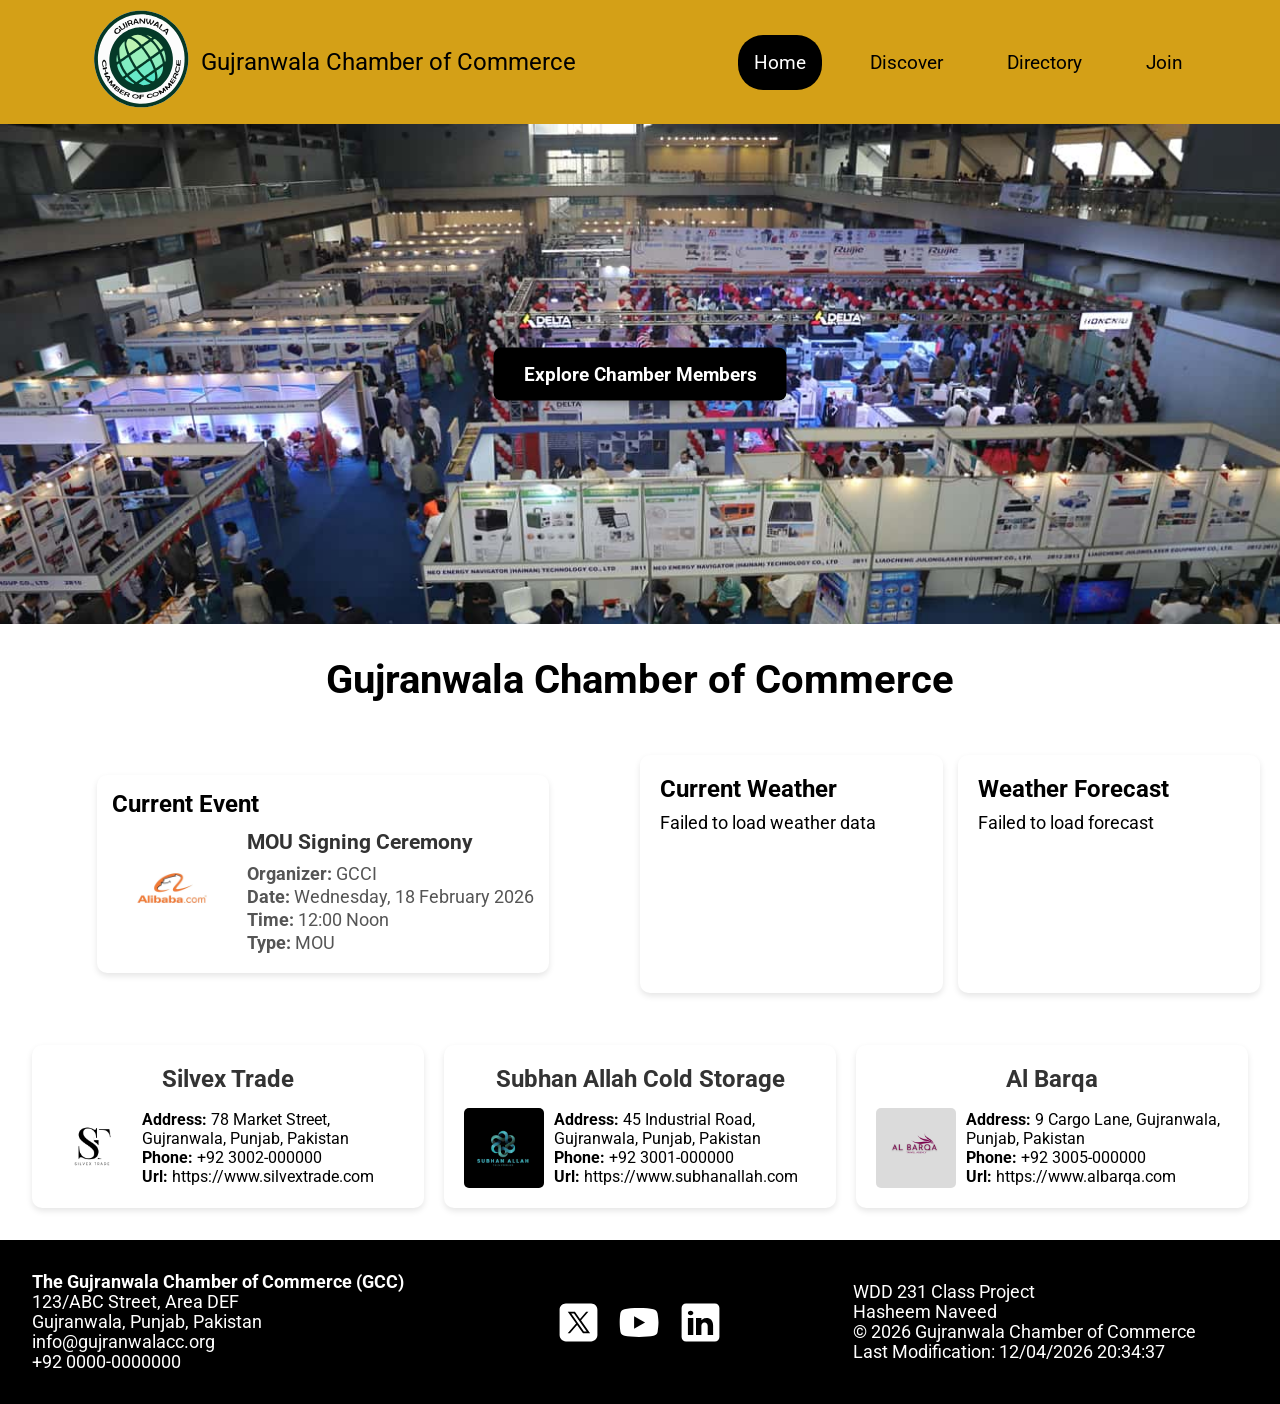
<file: chamber/index.html>
<!DOCTYPE html>
<html lang="en">
<head>
    <meta charset="UTF-8">
    <meta name="viewport" content="width=device-width, initial-scale=1.0">

    <meta name="author" content="Hasheem Naveed">
    <meta name="description" content="Home page for Gujranwala Chamber of Commerce website. Made for WDD231 project assignment">
    <link rel="icon" href="images/favico.ico">
    <title>Gujranwala Chamber of Commerce</title>

    <!--Facebook Metatags-->
    <meta property="og:title" content="Home Page for GCC">
    <meta property="og:description" content="This page is the home page for Gujranwala Chamber of Commerce website. Made fo WDD231 project assignment.">
    <meta property="og:image" content="https://hasheem-tech.github.io/wdd231/chamber/images/gcc_logo.jpg">
    <meta property="og:url" content="https://hasheem-tech.github.io/wdd231/chamber/index.html">
    <meta property="og:type" content="website">

    <!--Font-->
    <link rel="preconnect" href="https://fonts.googleapis.com">
    <link rel="preconnect" href="https://fonts.gstatic.com" crossorigin>
    <link href="https://fonts.googleapis.com/css2?family=Roboto:ital,wght@0,100..900;1,100..900&display=swap" rel="stylesheet">
    <!--Styling-->
    <link rel="stylesheet" href="styles/navigation-small.css">
    <link rel="stylesheet" href="styles/navigation-large.css">
    <link rel="stylesheet" href="styles/home-small.css">
    <link rel="stylesheet" href="styles/home-large.css">
    <!--Javscript-->
    <script src="scripts/navigation.js" defer></script>
    <script src="scripts/date.js" defer></script>
    <script src="scripts/weather.js" defer></script>
    <script src="scripts/company-cards.js" defer></script>

</head>
<body>
    <header>
         <div class="brand-header">
            <a href="index.html"><img fetchpriority="high" src="images/gcc_logo.svg" alt="GCC logo"></a>
            <a href="index.html"><p id="brand-name"><span>Gujranwala</span> 
                <span>Chamber of</span> 
                <span>Commerce</span></p></a>
        </div>
        <a id="menu"></a>
        <nav>
            <ul id="navigation">
                <li><a href="index.html">Home</a></li>
                <li><a href="discover.html">Discover</a></li>
                <li><a href="directory.html">Directory</a></li>
                <li><a href="join.html">Join</a></li>
            </ul>
        </nav>
    </header>
    <main>
        <section class="hero">
            <img src="images/hero.jpg" alt="hero image">
            <a href="directory.html" class="hero-btn">Explore Chamber Members</a>
        </section>
        <h1>Gujranwala Chamber of Commerce</h1>
        <section class="grid-section">
            <div class="card card-event">
                <h2>Current Event</h2>
                <div class="event-content">
                    <img src="images/alibaba.jpg" alt="Alibaba Logo">
                    <div class="event-text">
                    <h3>MOU Signing Ceremony</h3>
                    <p><strong>Organizer:</strong> GCCI</p>
                    <p><strong>Date:</strong> Wednesday, 18 February 2026</p>
                    <p><strong>Time:</strong> 12:00 Noon</p>
                    <p><strong>Type:</strong> MOU</p>
                </div>
            </div>
            </div>
            <div class="card card-weather">
                <h2>Current Weather</h2>
                <p id="currentWeather"></p>
            </div>
             <div class="card card-forecast">
                <h2>Weather Forecast</h2>
                <div id="forecastGrid"></div>
            </div>
        </section>
        <section class="company-grid" id="companyGrid">
        </section>
    </main>
    <footer>
        <div class="contact">
            <p id="foot-title">The Gujranwala Chamber of Commerce (GCC)</p>
            <p>123/ABC Street, Area DEF</p>
            <p>Gujranwala, Punjab, Pakistan</p>
            <p>info@gujranwalacc.org</p>
            <p>+92 0000-0000000</p>
        </div>

        <div class="socials">
            <img loading="lazy" width="45" height="45" src="images/twitter.svg" alt="x icon">
            <img loading="lazy" width="45" height="45" src="images/youtube.svg" alt="youtube icon">
            <img loading="lazy" width="45" height="45" src="images/linkedin.svg" alt="linkedIn icon">
        </div>
        <div class="website-info">
            <p>WDD 231 Class Project</p>
            <p>Hasheem Naveed</p>
            <p>&copy; <span id="current-year">2025</span> Gujranwala Chamber of Commerce</p>
            <p id="last-modif"></p>
        </div>
    </footer>
</body>
</html>
</file>
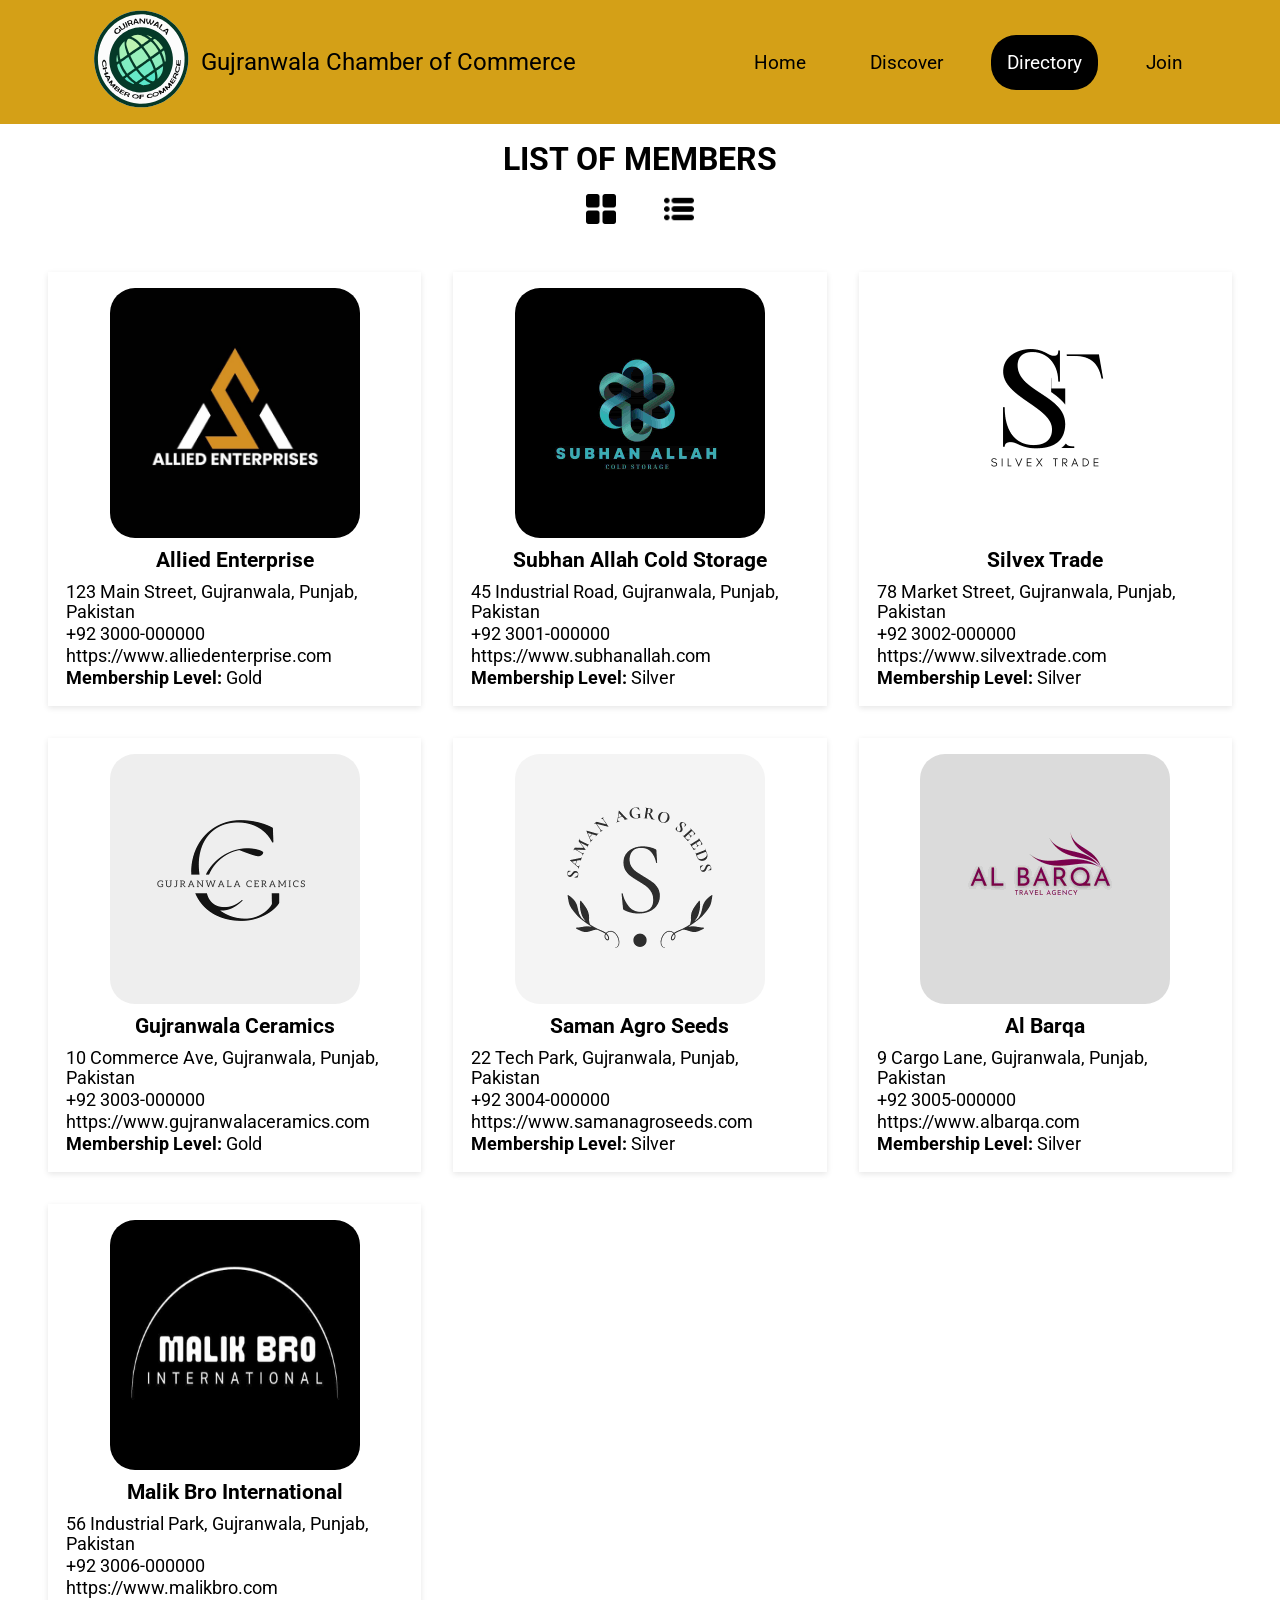
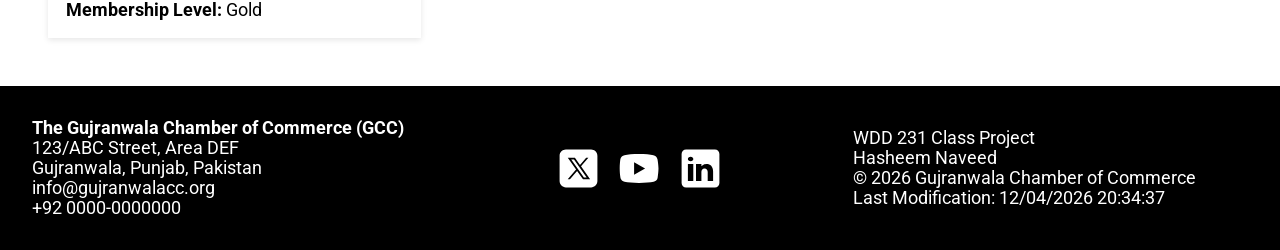
<file: chamber/directory.html>
<!DOCTYPE html>
<html lang="en">
<head>
    <meta charset="UTF-8">
    <meta name="viewport" content="width=device-width, initial-scale=1.0">

    <meta name="author" content="Hasheem Naveed">
    <meta name="description" content="Directory page for Gujranwala Chamber of Commerce website. Made for WDD231 project assignment">
    <link rel="icon" href="images/favico.ico">
    <title>Directory - GCC Members </title>

    <!--Facebook Metatags-->
    <meta property="og:title" content="Directory for GCC">
    <meta property="og:description" content="This page is the directory page for Gujranwala Chamber of Commerce website. Made fo WDD231 project assignment.">
    <meta property="og:image" content="https://hasheem-tech.github.io/wdd231/chamber/images/gcc_logo.jpg">
    <meta property="og:url" content="https://hasheem-tech.github.io/wdd231/chamber/directory.html">
    <meta property="og:type" content="website">

    <!--Font-->
    <link rel="preconnect" href="https://fonts.googleapis.com">
    <link rel="preconnect" href="https://fonts.gstatic.com" crossorigin>
    <link href="https://fonts.googleapis.com/css2?family=Roboto:ital,wght@0,100..900;1,100..900&display=swap" rel="stylesheet">
    <!--Styling-->
    <link rel="stylesheet" href="styles/navigation-small.css">
    <link rel="stylesheet" href="styles/navigation-large.css">
    <link rel="stylesheet" href="styles/directory-small.css">
    <link rel="stylesheet" href="styles/directory-large.css">
   
    <!--Javscript-->
    <script src="scripts/navigation.js" defer></script>
    <script src="scripts/date.js" defer></script>
    <script src="scripts/members.js" defer></script>

</head>
<body>
    <header>
         <div class="brand-header">
            <a href="index.html"><img fetchpriority="high" src="images/gcc_logo.svg" alt="GCC logo"></a>
            <a href="index.html"><p id="brand-name"><span>Gujranwala</span> 
                <span>Chamber of</span> 
                <span>Commerce</span></p></a>
        </div>
        <a id="menu"></a>
        <nav>
            <ul id="navigation">
                <li><a href="index.html">Home</a></li>
                <li><a href="discover.html">Discover</a></li>
                <li><a href="directory.html">Directory</a></li>
                <li><a href="join.html">Join</a></li>
            </ul>
        </nav>
    </header>
    <main>
        <h1>LIST OF MEMBERS</h1>
        <div class="view-options">
            <img width="30" height="30" fetchpriority="high" loading="lazy" id="grid" src="images/grid.png" alt="">
            <img width="30" height="30"  fetchpriority="high" loading="lazy" id="list" src="images/list.png" alt="">
        </div>
        <div id="cards">

        </div>
    </main>
    <footer>
        <div class="contact">
            <p id="foot-title">The Gujranwala Chamber of Commerce (GCC)</p>
            <p>123/ABC Street, Area DEF</p>
            <p>Gujranwala, Punjab, Pakistan</p>
            <p>info@gujranwalacc.org</p>
            <p>+92 0000-0000000</p>
        </div>

        <div class="socials">
            <img loading="lazy" width="45" height="45" src="images/twitter.svg" alt="x icon">
            <img loading="lazy" width="45" height="45" src="images/youtube.svg" alt="youtube icon">
            <img loading="lazy" width="45" height="45" src="images/linkedin.svg" alt="linkedIn icon">
        </div>
        <div class="website-info">
            <p>WDD 231 Class Project</p>
            <p>Hasheem Naveed</p>
            <p>&copy; <span id="current-year">2025</span> Gujranwala Chamber of Commerce</p>
            <p id="last-modif"></p>
        </div>
    </footer>
</body>
</html>
</file>
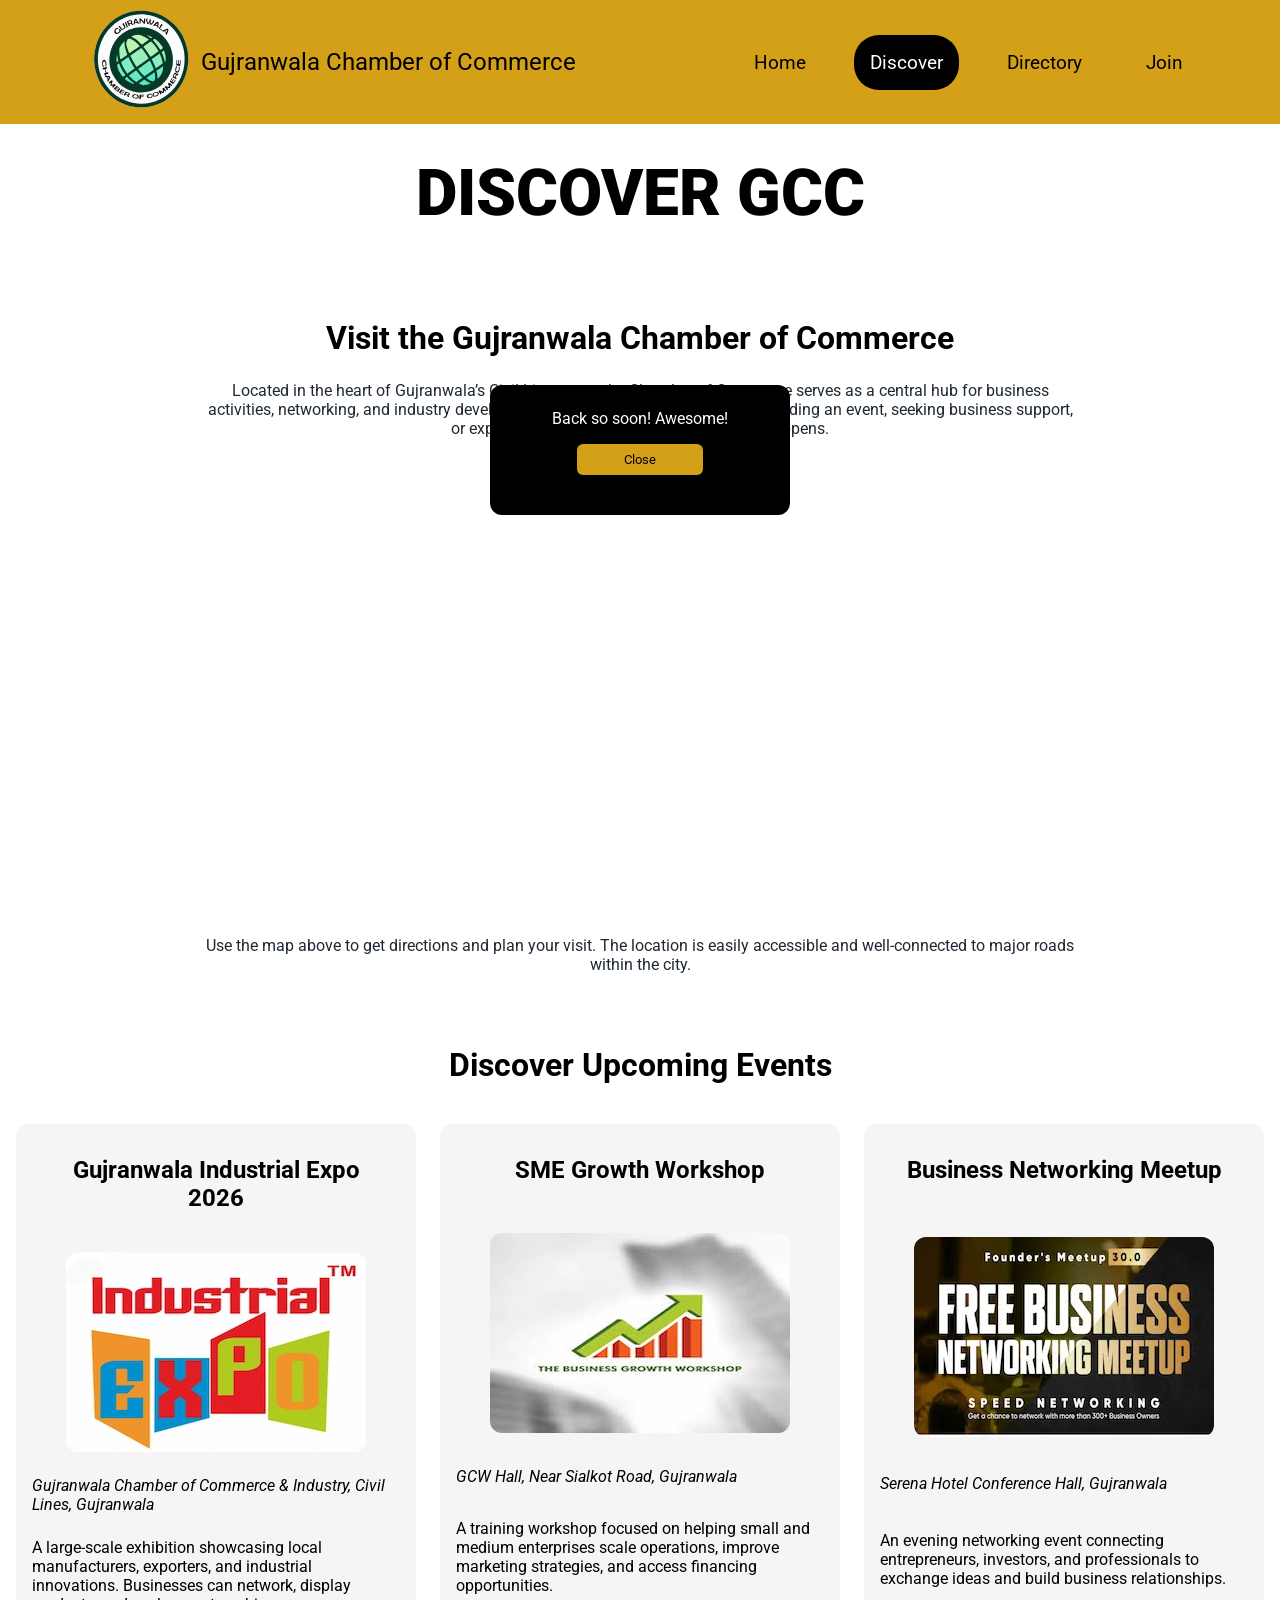
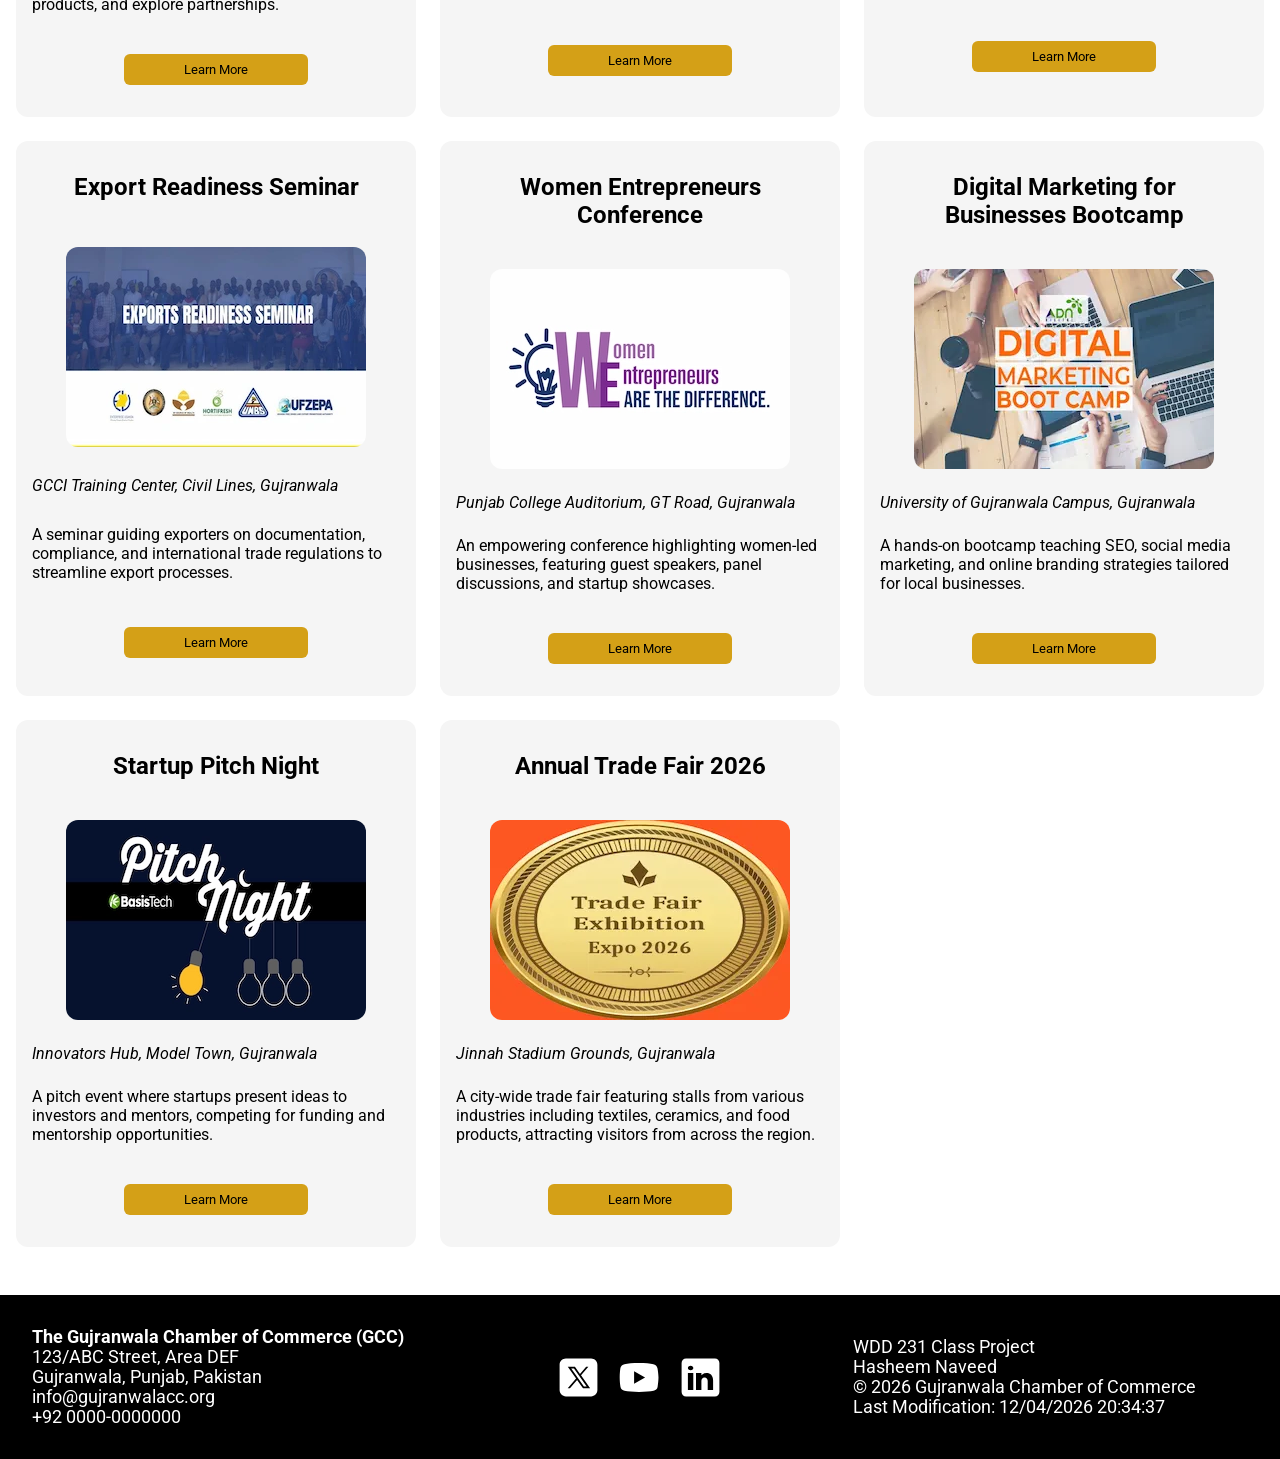
<file: chamber/discover.html>
<!DOCTYPE html>
<html lang="en">
<head>
    <meta charset="UTF-8">
    <meta name="viewport" content="width=device-width, initial-scale=1.0">

    <meta name="author" content="Hasheem Naveed">
    <meta name="description" content="Discover page for Gujranwala Chamber of Commerce website. Made for WDD231 project assignment">
    <link rel="icon" href="images/favico.ico">
    <title>Discover Gujranwala Chamber of Commerce</title>

    <!--Facebook Metatags-->
    <meta property="og:title" content="Home Page for GCC">
    <meta property="og:description" content="This page is the discover page for Gujranwala Chamber of Commerce website. Made fo WDD231 project assignment.">
    <meta property="og:image" content="https://hasheem-tech.github.io/wdd231/chamber/images/gcc_logo.jpg">
    <meta property="og:url" content="https://hasheem-tech.github.io/wdd231/chamber/discover.html">
    <meta property="og:type" content="website">

    <!--Font-->
    <link rel="preconnect" href="https://fonts.googleapis.com">
    <link rel="preconnect" href="https://fonts.gstatic.com" crossorigin>
    <link href="https://fonts.googleapis.com/css2?family=Roboto:ital,wght@0,100..900;1,100..900&display=swap" rel="stylesheet">
    <!--Styling-->
    <link rel="stylesheet" href="styles/navigation-small.css">
    <link rel="stylesheet" href="styles/navigation-large.css">
    <link rel="stylesheet" href="styles/discover-small.css">
    <link rel="stylesheet" href="styles/discover-medium.css">
    <link rel="stylesheet" href="styles/discover-large.css">
    <!--Javscript-->
    <script src="scripts/navigation.js" defer></script>
    <script src="scripts/date.js" defer></script>
    <script type="module" src="scripts/events.js"></script>

</head>
<body>
    <header>
         <div class="brand-header">
            <a href="index.html"><img fetchpriority="high" src="images/gcc_logo.svg" alt="GCC logo"></a>
            <a href="index.html"><p id="brand-name"><span>Gujranwala</span> 
                <span>Chamber of</span> 
                <span>Commerce</span></p></a>
        </div>
        <a id="menu"></a>
        <nav>
            <ul id="navigation">
                <li><a href="index.html">Home</a></li>
                <li><a href="discover.html">Discover</a></li>
                <li><a href="directory.html">Directory</a></li>
                <li><a href="join.html">Join</a></li>
            </ul>
        </nav>
    </header>
    <main>
        <h1>DISCOVER GCC</h1>
        <div id="visit-modal" class="modal hidden">
            <div class="modal-content">
                <p id="visit-message"></p>
                <button id="close-modal">Close</button>
            </div>
        </div>
        <section class="map-section">
            <h2>Visit the Gujranwala Chamber of Commerce</h2>        
            <p>
                Located in the heart of Gujranwala’s Civil Lines area, the Chamber of Commerce serves as a central hub for business activities, networking, and industry development in the region. Whether you're attending an event, seeking business support, or exploring opportunities, this is where it all happens.
            </p>

            <div class="map-container">
                <iframe 
                src="https://www.google.com/maps/embed?pb=!1m18!1m12!1m3!1d3377.1027257028763!2d74.18107507468072!3d32.17450451453495!2m3!1f0!2f0!3f0!3m2!1i1024!2i768!4f13.1!3m3!1m2!1s0x391f298ff78849a7%3A0x992a24e44175aedd!2sThe%20Gujranwala%20Chamber%20of%20Commerce%20and%20Industry!5e0!3m2!1sen!2s!4v1775541232715!5m2!1sen!2s"
                allowfullscreen=""
                loading="lazy">
                </iframe>
            </div>

            <p>
                Use the map above to get directions and plan your visit. The location is easily accessible and well-connected to major roads within the city.
            </p>
        </section>
        <h2>Discover Upcoming Events</h2>
        <div class="cards" id="cards"></div>
    </main>
    <footer>
        <div class="contact">
            <p id="foot-title">The Gujranwala Chamber of Commerce (GCC)</p>
            <p>123/ABC Street, Area DEF</p>
            <p>Gujranwala, Punjab, Pakistan</p>
            <p>info@gujranwalacc.org</p>
            <p>+92 0000-0000000</p>
        </div>

        <div class="socials">
            <img loading="lazy" width="45" height="45" src="images/twitter.svg" alt="x icon">
            <img loading="lazy" width="45" height="45" src="images/youtube.svg" alt="youtube icon">
            <img loading="lazy" width="45" height="45" src="images/linkedin.svg" alt="linkedIn icon">
        </div>
        <div class="website-info">
            <p>WDD 231 Class Project</p>
            <p>Hasheem Naveed</p>
            <p>&copy; <span id="current-year">2025</span> Gujranwala Chamber of Commerce</p>
            <p id="last-modif"></p>
        </div>
    </footer>
</body>
</html>
</file>
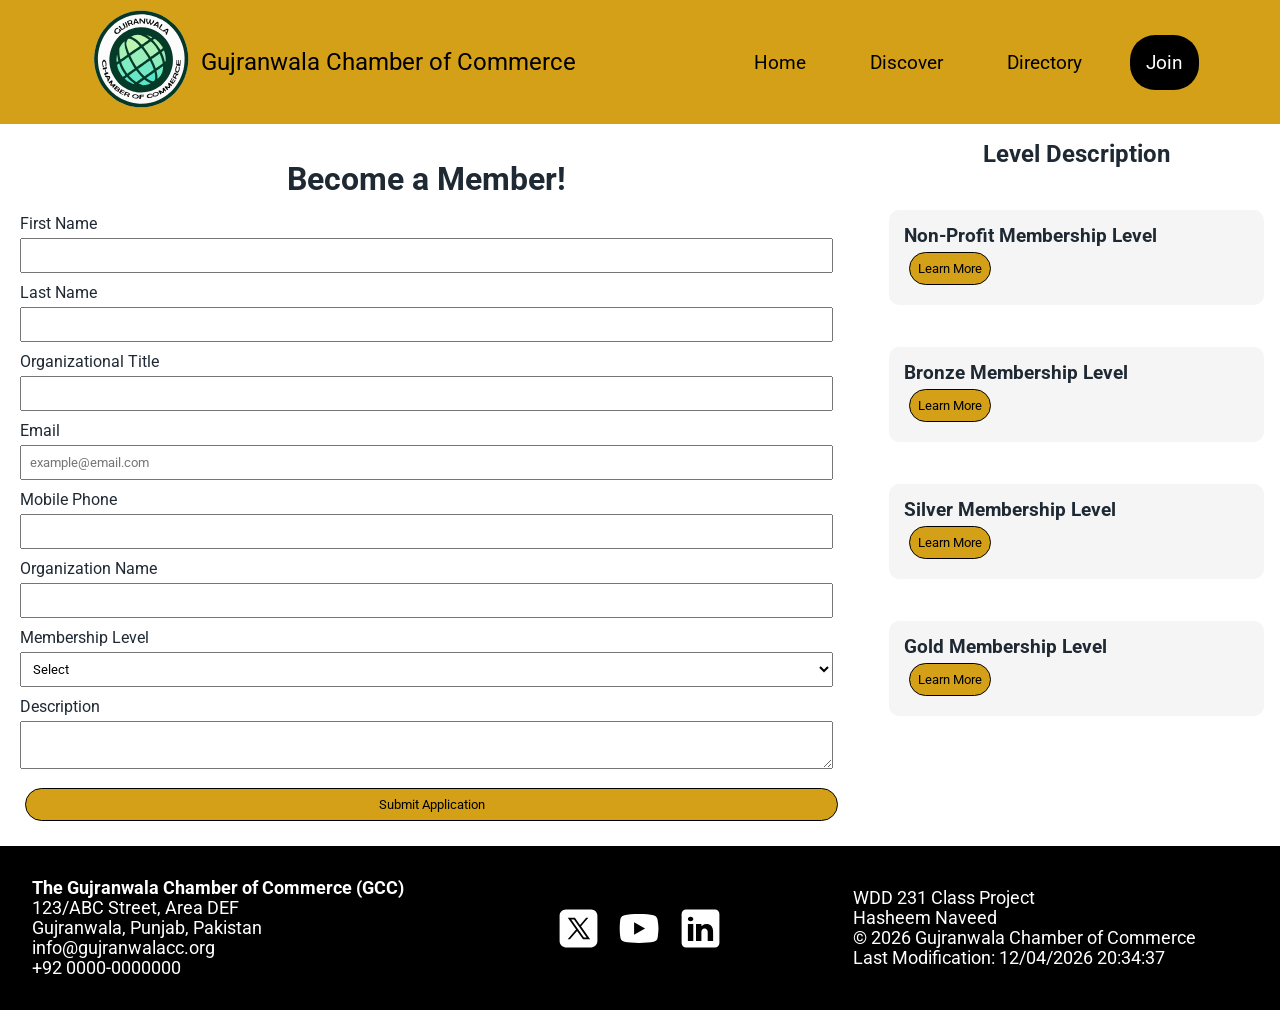
<file: chamber/join.html>
<!DOCTYPE html>
<html lang="en">
<head>
    <meta charset="UTF-8">
    <meta name="viewport" content="width=device-width, initial-scale=1.0">

    <meta name="author" content="Hasheem Naveed">
    <meta name="description" content="Join Page for Gujranwala Chamber of Commerce website. Made for WDD231 project assignment">
    <link rel="icon" href="images/favico.ico">
    <title>Join - Be a Member of GCC</title>

    <!--Facebook Metatags-->
    <meta property="og:title" content="Membership form for GCC">
    <meta property="og:description" content="This page contains the form to apply to be a member of GCC for Gujranwala Chamber of Commerce website. Made fo WDD231 project assignment.">
    <meta property="og:image" content="https://hasheem-tech.github.io/wdd231/chamber/images/gcc_logo.jpg">
    <meta property="og:url" content="https://hasheem-tech.github.io/wdd231/chamber/join.html">
    <meta property="og:type" content="website">

    <!--Font-->
    <link rel="preconnect" href="https://fonts.googleapis.com">
    <link rel="preconnect" href="https://fonts.gstatic.com" crossorigin>
    <link href="https://fonts.googleapis.com/css2?family=Roboto:ital,wght@0,100..900;1,100..900&display=swap" rel="stylesheet">
    <!--Styling-->
    <link rel="stylesheet" href="styles/navigation-small.css">
    <link rel="stylesheet" href="styles/navigation-large.css">
    <link rel="stylesheet" href="styles/join.css">
    <!--Javscript-->
    <script src="scripts/navigation.js" defer></script>
    <script src="scripts/date.js" defer></script>
    <script src="scripts/join.js" defer></script>
</head>
<body>
    <header>
        <div class="brand-header">
            <a href="index.html"><img fetchpriority="high" src="images/gcc_logo.svg" alt="GCC logo"></a>
            <a href="index.html"><p id="brand-name"><span>Gujranwala</span> 
                <span>Chamber of</span> 
                <span>Commerce</span></p></a>
        </div>
        <a id="menu"></a>
        <nav>
            <ul id="navigation">
                <li><a href="index.html">Home</a></li>
                <li><a href="discover.html">Discover</a></li>
                <li><a href="directory.html">Directory</a></li>
                <li><a href="join.html">Join</a></li>
            </ul>
        </nav>
    </header>
    <main>
        <div class="container">
        <form method="get" action="thankyou.html" id="form">
        <h1>Become a Member!</h1>
        <label>First Name
        <input type="text" name="fname" required title="First Name" autocomplete="given-name">
        </label>

        <label>Last Name
        <input type="text" name="lname" required title="Last Name" autocomplete="family-name">
        </label>

        <label>Organizational Title
        <input type="text" name="orgtitle" title="Organization Title" autocomplete="organization-title" pattern="[A-Za-z\- ]{7,}">
        </label>

        <label>Email
        <input type="email" name="email" required title="Email" autocomplete="email" placeholder="example@email.com">
        </label>

        <label>Mobile Phone
        <input type="tel" name="phone" required title="Phone" autocomplete="tel">
        </label>

        <label>Organization Name
        <input  autocomplete="organization" type="text" name="org" required title="Organization">
        </label>

        <label>Membership Level
        <select name="membership" required>
        <option value="">Select</option>
        <option value="np">NP Membership</option>
        <option value="bronze">Bronze</option>
        <option value="silver">Silver</option>
        <option value="gold">Gold</option>
        </select></label>

        <label>Description
        <textarea name="desc" title="Description"></textarea>
        </label>

        <input type="hidden" name="timestamp" id="timestamp">

        <input type="submit" value="Submit Application">
        </form>

        
        <div class="cards">
            <h2>Level Description</h2>
            <div class="card">
                <h3>Non-Profit Membership Level</h3>
                <button popovertarget="modal-np">Learn More</button>
            </div>
            <div class="popup" id="modal-np" popover="">
                <h3>Non-Profit membership Level</h3>
                <p>Basic membership with limited features.</p>
                <button popovertarget="modal-np">Close</button>
            </div>

            <div class="card">
                <h3>Bronze Membership Level</h3>
                <button popovertarget="modal-bronze">Learn More</button>
            </div>
            <div class="popup" id="modal-bronze" popover="">
                <h3>Bronze Membership Level</h3>
                <p>Includes basic benefits and support.</p>
                <button popovertarget="modal-bronze">Close</button>
            </div>

            <div class="card">
                <h3>Silver Membership Level</h3>
                <button popovertarget="modal-silver">Learn More</button>
            </div>
            <div class="popup" id="modal-silver" popover>
                <h3>Silver Membership Level</h3>
                <p>Includes bronze benefits + extra perks.</p>
                <button popovertarget="modal-silver">Close</button>
            </div>

            <div class="card">
                <h3>Gold Membership Level</h3>
                <button popovertarget="modal-gold">Learn More</button>
            </div>
            <div class="popup" id="modal-gold" popover>
                <h3>Gold Membership Level</h3>
                <p>All features with premium support.</p>
                <button popovertarget="modal-gold">Close</button>
            </div>
        </div>
        </div>
    </main>
        <footer>
        <div class="contact">
            <p id="foot-title">The Gujranwala Chamber of Commerce (GCC)</p>
            <p>123/ABC Street, Area DEF</p>
            <p>Gujranwala, Punjab, Pakistan</p>
            <p>info@gujranwalacc.org</p>
            <p>+92 0000-0000000</p>
        </div>

        <div class="socials">
            <img loading="lazy" width="45" height="45" src="images/twitter.svg" alt="x icon">
            <img loading="lazy" width="45" height="45" src="images/youtube.svg" alt="youtube icon">
            <img loading="lazy" width="45" height="45" src="images/linkedin.svg" alt="linkedIn icon">
        </div>
        <div class="website-info">
            <p>WDD 231 Class Project</p>
            <p>Hasheem Naveed</p>
            <p>&copy; <span id="current-year">2025</span> Gujranwala Chamber of Commerce</p>
            <p id="last-modif"></p>
        </div>
    </footer>
</body>
</html>
</file>
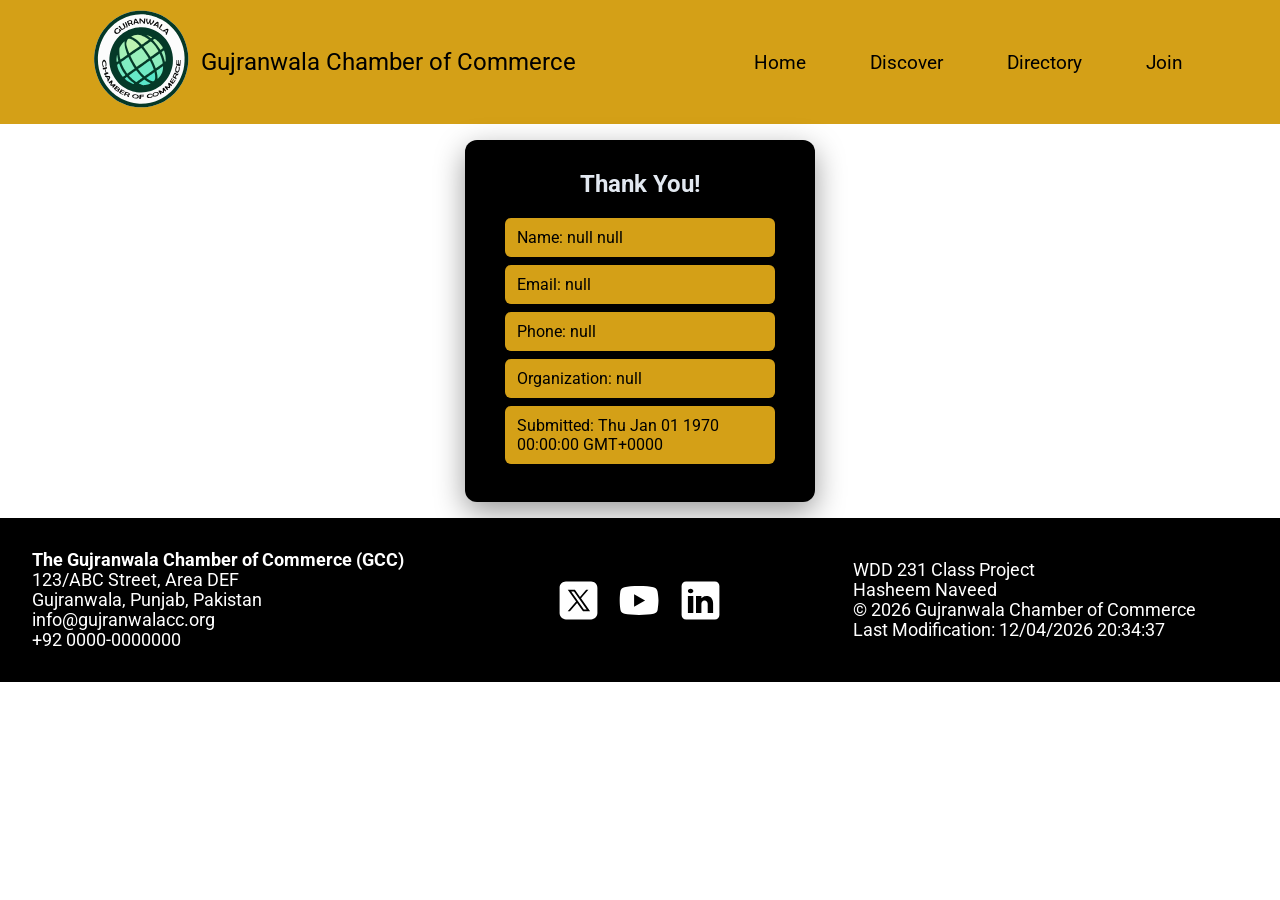
<file: chamber/thankyou.html>
<!DOCTYPE html>
<html lang="en">
<head>
    <meta charset="UTF-8">
    <meta name="viewport" content="width=device-width, initial-scale=1.0">

    <meta name="author" content="Hasheem Naveed">
    <meta name="description" content="Thank you Page for form for Gujranwala Chamber of Commerce website. Made for WDD231 project assignment">
    <link rel="icon" href="images/favico.ico">
    <title>Page of Appreciation</title>

    <!--Font-->
    <link rel="preconnect" href="https://fonts.googleapis.com">
    <link rel="preconnect" href="https://fonts.gstatic.com" crossorigin>
    <link href="https://fonts.googleapis.com/css2?family=Roboto:ital,wght@0,100..900;1,100..900&display=swap" rel="stylesheet">
    <!--Styling-->
    <link rel="stylesheet" href="styles/navigation-small.css">
    <link rel="stylesheet" href="styles/navigation-large.css">
    <link rel="stylesheet" href="styles/thankyou.css">
    <!--Javscript-->
    <script src="scripts/navigation.js" defer></script>
    <script src="scripts/date.js" defer></script>
    <script src="scripts/thankyoupage.js" defer></script>
</head>
<body>
    <header>
         <div class="brand-header">
            <a href="index.html"><img fetchpriority="high" src="images/gcc_logo.svg" alt="GCC logo"></a>
            <a href="index.html"><p id="brand-name"><span>Gujranwala</span> 
                <span>Chamber of</span> 
                <span>Commerce</span></p></a>
        </div>
        <a id="menu"></a>
        <nav>
            <ul id="navigation">
                <li><a href="index.html">Home</a></li>
                <li><a href="#">Discover</a></li>
                <li><a href="directory.html">Directory</a></li>
                <li><a href="join.html">Join</a></li>
            </ul>
        </nav>
    </header>

    <main>
        <div class="box">
        <h2>Thank You!</h2>
        <div id="output"></div>
        </div>
    </main>

    <footer>
        <div class="contact">
            <p id="foot-title">The Gujranwala Chamber of Commerce (GCC)</p>
            <p>123/ABC Street, Area DEF</p>
            <p>Gujranwala, Punjab, Pakistan</p>
            <p>info@gujranwalacc.org</p>
            <p>+92 0000-0000000</p>
        </div>

        <div class="socials">
            <img loading="lazy" width="45" height="45" src="images/twitter.svg" alt="x icon">
            <img loading="lazy" width="45" height="45" src="images/youtube.svg" alt="youtube icon">
            <img loading="lazy" width="45" height="45" src="images/linkedin.svg" alt="linkedIn icon">
        </div>
        <div class="website-info">
            <p>WDD 231 Class Project</p>
            <p>Hasheem Naveed</p>
            <p>&copy; <span id="current-year">2025</span> Gujranwala Chamber of Commerce</p>
            <p id="last-modif"></p>
        </div>
    </footer>
</body>
</html>
</file>
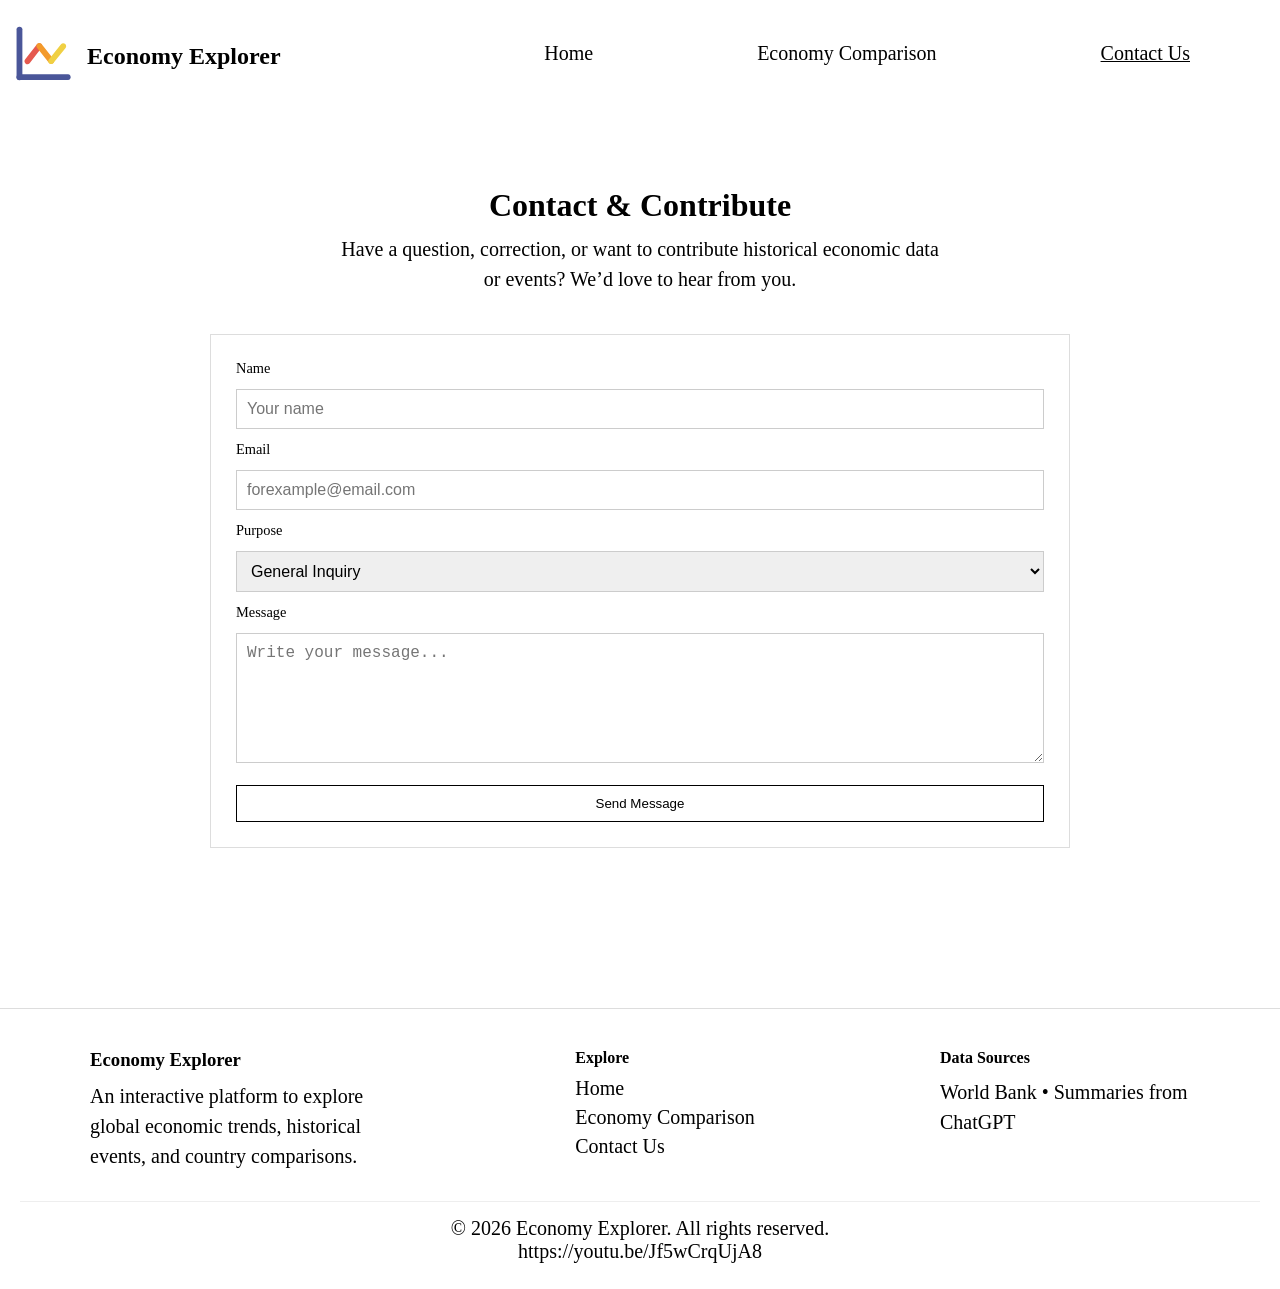
<file: project/contact.html>
<!DOCTYPE html>
<html lang="en">
<head>
    <meta charset="UTF-8">
    <meta name="viewport" content="width=device-width, initial-scale=1.0">
    <title>Contact Us</title>
    <link rel="shortcut icon" href="images/favicon1.ico" type="image/x-icon">


    <meta name="author" content="Hasheem Naveed">
    <meta name="description" content="This page is the contact page for Economy Explorer website. Made fo WDD231 project assignment.">
    <!--Facebook Metatags-->
    <meta property="og:title" content="Contact Page for Economy Explorer">
    <meta property="og:description" content="This page is the Contact page for Economy Explorer website. Made fo WDD231 project assignment.">
    <meta property="og:image" content="https://hasheem-tech.github.io/wdd231/project/images/logo.jpg">
    <meta property="og:url" content="https://hasheem-tech.github.io/wdd231/project/contact.html">
    <meta property="og:type" content="website">
    <!--Styling-->
    <link rel="stylesheet" href="styles/navigation-small.css">
    <link rel="stylesheet" href="styles/navigation-large.css">
    <link rel="stylesheet" href="styles/contact-large.css">
    
    <!--Google fonts-->
    <link rel="preconnect" href="https://fonts.googleapis.com">
    <link rel="preconnect" href="https://fonts.gstatic.com" crossorigin>
    <link href="https://fonts.googleapis.com/css2?family=Roboto:ital,wght@0,100..900;1,100..900&display=swap" rel="stylesheet">
    <!--scripts-->
    <script src="scripts/navigation.js" defer></script>
    <script src="scripts/contact.js" defer></script>
</head>

<body>
    <header>
        <div class="branding">
            <img src="images/logo.svg" alt="">
            <h1><a href="index.html">Economy Explorer</a></h1>  
        </div>
        <a id="menu"></a>
        <nav>
            <ul class="navigation">
                <li><a href="index.html">Home</a></li>
                <li><a href="compare.html">Economy Comparison</a></li>
                <li><a href="contact.html">Contact Us</a></li>
            </ul>
        </nav>
    </header>
    <main>
        <section class="contact-section">

  <div class="contact-header">
    <h2>Contact & Contribute</h2>
    <p>
      Have a question, correction, or want to contribute historical economic data or events?
      We’d love to hear from you.
    </p>
  </div>

  <div class="contact-container">

    <form class="contact-form" method="get" action="thankyou.html">

      <label for="name">Name</label>
      <input name="name" id="name" type="text" placeholder="Your name" required>

      <label for="email">Email</label>
      <input name="email" id="email" type="email" placeholder="forexample@email.com" required>

      <label for="select">Purpose</label>
      <select name="select" id="select">
        <option>General Inquiry</option>
        <option>Data Correction</option>
        <option>Suggest an Economic Event</option>
        <option>Other</option>
      </select>

      <label for="message">Message</label>
      <textarea name="message" required id="message" rows="6" placeholder="Write your message..."></textarea>

      <button type="submit">Send Message</button>

    </form>

  </div>

</section>
    </main>

<footer class="site-footer">

  <div class="footer-container">

    <div class="footer-brand">
      <h3>Economy Explorer</h3>
      <p>
        An interactive platform to explore global economic trends,
        historical events, and country comparisons.
      </p>
    </div>

    <div class="footer-links">
      <h4>Explore</h4>
      <ul>
        <li><a href="index.html">Home</a></li>
        <li><a href="compare.html">Economy Comparison</a></li>
        <li><a href="contact.html">Contact Us</a></li>
      </ul>
    </div>

    <div class="footer-info">
      <h4>Data Sources</h4>
      <p>World Bank • Summaries from ChatGPT</p>
    </div>

  </div>

  <div class="footer-bottom">
    <p>© 2026 Economy Explorer. All rights reserved.</p>
    <p><a href="https://youtu.be/Jf5wCrqUjA8">https://youtu.be/Jf5wCrqUjA8</a></p>
  </div>

</footer>
</body>
</html>
</file>
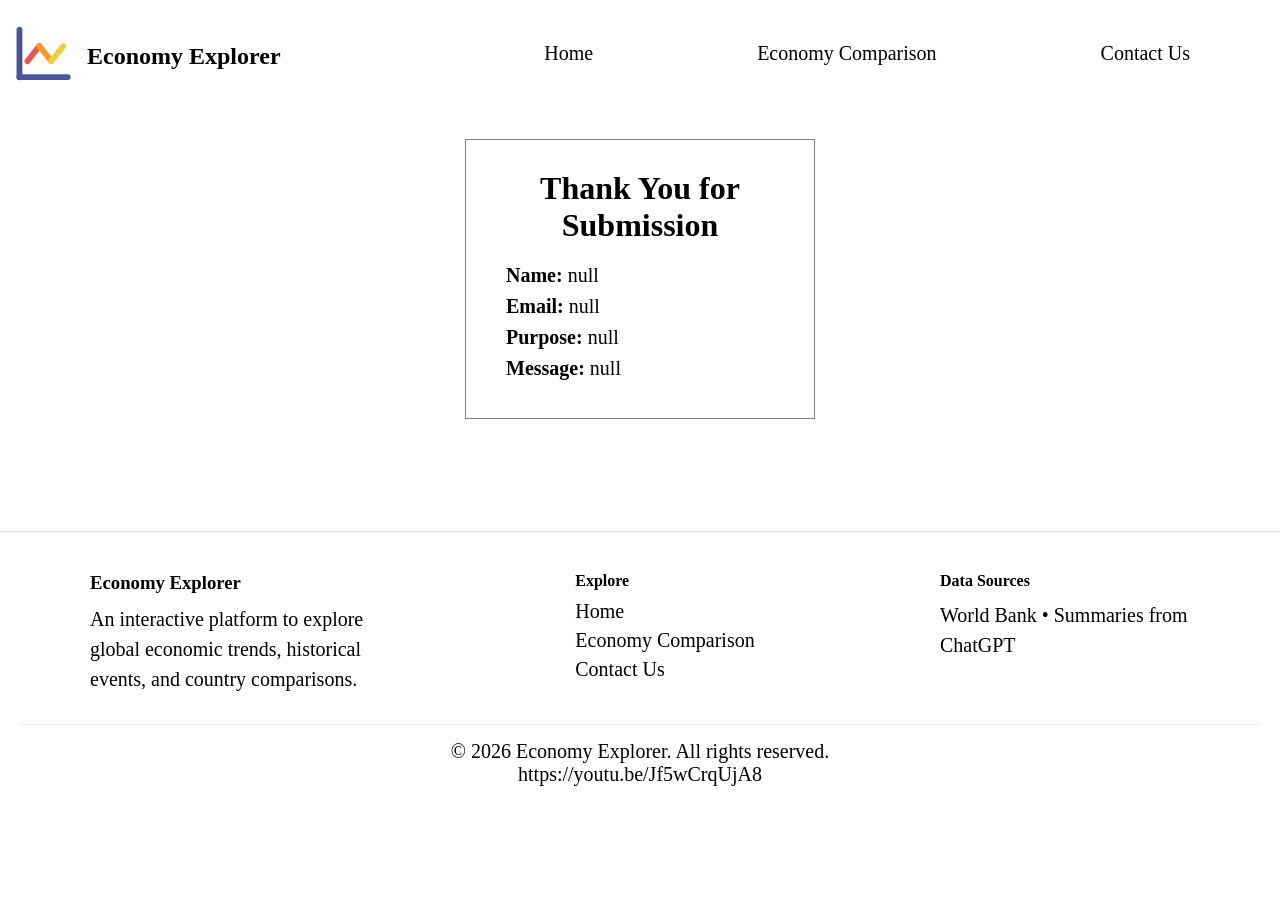
<file: project/thankyou.html>
<!DOCTYPE html>
<html lang="en">
<head>
    <meta charset="UTF-8">
    <meta name="viewport" content="width=device-width, initial-scale=1.0">
    <title>Thank You</title>
    <link rel="shortcut icon" href="images/favicon1.ico" type="image/x-icon">


    <meta name="author" content="Hasheem Naveed">
    <meta name="description" content="This page is the action page after form submission for Economy Explorer website. Made fo WDD231 project assignment.">
    <!--Facebook Metatags-->
    <meta property="og:title" content="Action page after form submission for Economy Explorer">
    <meta property="og:description" content="This page is the action page after form submission for Economy Explorer website. Made fo WDD231 project assignment.">
    <meta property="og:image" content="https://hasheem-tech.github.io/wdd231/project/images/logo.jpg">
    <meta property="og:url" content="https://hasheem-tech.github.io/wdd231/project/thankyou.html">
    <meta property="og:type" content="website">
    <!--Styling-->
    <link rel="stylesheet" href="styles/navigation-small.css">
    <link rel="stylesheet" href="styles/navigation-large.css">
    <link rel="stylesheet" href="styles/thankyou.css">
    
    <!--Google fonts-->
    <link rel="preconnect" href="https://fonts.googleapis.com">
    <link rel="preconnect" href="https://fonts.gstatic.com" crossorigin>
    <link href="https://fonts.googleapis.com/css2?family=Roboto:ital,wght@0,100..900;1,100..900&display=swap" rel="stylesheet">
    <!--scripts-->
    <script src="scripts/navigation.js" defer></script>
    <script src="scripts/thankyou.js" defer></script>
</head>

<body>
    <header>
        <div class="branding">
            <img src="images/logo.svg" alt="">
            <h1><a href="index.html">Economy Explorer</a></h1>  
        </div>
        <a id="menu"></a>
        <nav>
            <ul class="navigation">
                <li><a href="index.html">Home</a></li>
                <li><a href="compare.html">Economy Comparison</a></li>
                <li><a href="contact.html">Contact Us</a></li>
            </ul>
        </nav>
    </header>
    <main>
        <div class="box">
        <h2>Thank You for Submission</h2>
        <div id="output"></div>
        </div>
    </main>


    <footer class="site-footer">

  <div class="footer-container">

    <div class="footer-brand">
      <h3>Economy Explorer</h3>
      <p>
        An interactive platform to explore global economic trends,
        historical events, and country comparisons.
      </p>
    </div>

    <div class="footer-links">
      <h4>Explore</h4>
      <ul>
        <li><a href="index.html">Home</a></li>
        <li><a href="compare.html">Economy Comparison</a></li>
        <li><a href="contact.html">Contact Us</a></li>
      </ul>
    </div>

    <div class="footer-info">
      <h4>Data Sources</h4>
      <p>World Bank • Summaries from ChatGPT</p>
    </div>

  </div>

  <div class="footer-bottom">
    <p>© 2026 Economy Explorer. All rights reserved.</p>
    <p><a href="https://youtu.be/Jf5wCrqUjA8">https://youtu.be/Jf5wCrqUjA8</a></p>
  </div>

</footer>
</body>
</html>
</file>
<file: chamber/styles/navigation-small.css>
:root{
    --primary-color: #d4a017;
    --secondary-color: black;
    --background-color: #F5F5F5;
    --text-color: #1F2933;
}
*{
    margin: 0;
    padding: 0;
    box-sizing: border-box;
    font-family: "Roboto", 'Segoe UI', Arial, sans-serif;
}
header{
    background-color: var(--primary-color);
}
.brand-header{
    display: flex;  
    align-items: center;
}
.brand-header img{
    width: 120px;
    height: 120px;
}
.brand-header a{
    text-decoration: none;
    color: black;
}
.brand-header p{
    font-size: 1.2rem;
    text-wrap: wrap;
    
}
.brand-header p span{
    display: block;
}
#menu::before{
    content: "≡";
    color: black;
    font-size: 3rem;
    font-weight: 900;
}
#menu{
    position: absolute;
    right: 2rem;
    top: 1.5rem;
}
#navigation{
    list-style: none;
    display:none;

}
#navigation li{
    display: block;
    background-color: var(--background-color);
    border: 2px solid white;
    text-align: center;
    font-size: 1.2rem;
    padding: 1rem;
}
#navigation li a{
    color: black;
    text-decoration: none;
}

#navigation.show{
    display: block;
}
#menu.show::before{
    content: "x";
}
nav li:hover {
  transform: scale(1.05);
}
footer{
    background-color: var(--secondary-color);
    padding: 1.5rem;
    color: white;
    display: grid;
    grid-template-columns: 1fr;

}
footer div{
    margin: .5rem;
}
footer p{
    font-size: 1.1rem;
}
#foot-title{
    font-weight: bold;
}
.socials{
    display: flex;
    justify-content: center;
    gap: 1rem;
    align-items: center;
}
</file>
<file: chamber/styles/navigation-large.css>
@media screen and (min-width: 1000px){
    #menu{
        display: none;
    }
    header{
        display: flex;
        align-items: center;
        justify-content: space-around;

    }
    #brand-name{
        font-size:1.5rem;
        
    }
    #brand-name span{
        display: inline;
    }
    #navigation.show{flex-direction: row;}

    #navigation{
        display: flex;
        flex-direction: row;
        gap: 2rem;
    }
    #navigation li{
        background-color: transparent;
        border: none;
        border-radius: 25px;
    }
        

    footer{
        grid-template-columns: 1fr 1fr 1fr;
        align-items: center;
    }

}
</file>
<file: chamber/styles/home-small.css>
h1{
        margin: 2rem;
        text-align: center;
        font-size: 2.5rem;

    }
    .hero {
        position: relative;
        width: 100%;
        max-height: 500px;
        overflow: hidden;
    }

    .hero img {
        width: 100%;
        height: auto;
        display: block;
        object-fit: cover;
    }

    .hero-btn {
        position: absolute;
        top: 50%;
        left: 50%;
        transform: translate(-50%, -50%);
        padding: 15px 30px;
        background-color: var(--secondary-color);
        color: #fff;
        font-size: 1.2rem;
        font-weight: bold;
        text-decoration: none;
        border-radius: 8px;
        box-shadow: 0 4px 6px rgba(0,0,0,0.2);
        transition: all 0.3s ease;
        }

    .hero-btn:hover {
        background-color: var(--primary-color);
        box-shadow: 0 6px 10px rgba(0,0,0,0.3);
    }
    .hero-content {
      position: relative;
      text-align: center;
      padding: 0 10px;
      z-index: 1;
    }

    .hero-content h1 {
      font-size: 1.8rem;
      margin-bottom: 0.5rem;
    }

    .hero-content p {
      font-size: 1rem;
    }

    .grid-section {
      display: grid;
      grid-template-columns: 1fr;
      gap: 15px;
      padding: 20px;
    }

    .card {
      background-color: #fff;
      border-radius: 10px;
      box-shadow: 0 3px 6px rgba(0,0,0,0.1);
      padding: 20px;
    }

    .card h2 {
        margin-bottom: 10px;
        font-size: 1.2rem;
    }

    .card p {
        font-size: 1rem;
    }
    .card-event {
        background-color: #fff;
        border-radius: 10px;
        box-shadow: 0 3px 6px rgba(0,0,0,0.1);
        padding: 15px;
        max-width: 700px;
        margin: 20px auto;
    }

    .event-content {
        display: flex;
        gap: 15px;
        align-items: center;
    }

    .event-content img {
        width: 120px;
        height: 120px;
        object-fit: contain;
        border-radius: 5px;
        flex-shrink: 0;
    }

    .event-text h3 {
        margin: 0 0 10px 0;
        font-size: 1.3rem;
        color: #333;
    }

    .event-text p {
        margin: 3px 0;
        font-size: 1rem;
        color: #555;
    }

    .company-grid {
      display: grid;
      grid-template-columns: 1fr;
      gap: 20px;
      margin: 2rem 2rem;

    }

    .company-card {
      background-color: #fff;
      border-radius: 10px;
      box-shadow: 0 3px 6px rgba(0,0,0,0.1);
      padding: 20px;
    }

    .company-card h2 {
      text-align: center;
      margin-bottom: 15px;
      color: #333;
    }

    .company-content {
      display: grid;
      grid-template-columns: auto 1fr;
      gap: 10px;
      align-items: center;
    }

    .company-content img {
      width: 80px;
      height: 80px;
      object-fit: contain;
      border-radius: 5px;
    }

    .company-content div {
      display: flex;
      flex-direction: column;
      justify-content: center;
    }

    .company-content div a {
      color: #007BFF;
      text-decoration: none;
      margin-top: 3px;
    }
</file>
<file: chamber/styles/home-large.css>
@media (min-width: 768px) {
    .hero {
        height: 80vh;
    }

    .hero-content h1 {
        font-size: 3rem;
    }

    .hero-content p {
        font-size: 1.5rem;
    }
    .grid-section {
        grid-template-columns: 2fr 1fr 1fr; /* Event card larger */
    }

    .card h2 {
        font-size: 1.5rem;
    }

    .card p {
        font-size: 1.1rem;
    }
    .event-content img {
        margin-bottom: 10px;
    }
    .company-grid {
        grid-template-columns: repeat(3, 1fr);
      }
    }
</file>
<file: chamber/styles/directory-small.css>
main h1{
    text-align: center;
    margin: 1rem;
}
.view-options{
    display: flex;
    gap: 3rem;
    justify-content: center;
}

.view-options img:hover{
    transform: scale(1.1);
    cursor: pointer;
}

#cards{
    padding: 2rem;
}
@media screen and (max-width: 390px){
    #cards{
        padding: 0;
    }
}
.card {
    padding: 16px;
    box-shadow: 0 2px 6px rgba(0,0,0,0.1);
    margin: 1rem;
}
.card img {
    width: 250px;
    height: 250px;
    border-radius: 4px;
    display: block;
    margin: 0 auto;
    border-radius: 25px;

}
.card h3 {
    font-size: 1.3rem;
    margin: 10px;
    text-align: center;
}
.card p {
    font-size: 1.1rem;
    margin: 2px;
    overflow-wrap: anywhere;
}
#cards.list {
  overflow-x: auto;
  margin: 2rem 0;
}
tr{
    box-shadow: 0 2px 6px rgba(0,0,0,0.1);
}
td {
  padding: 15px;
  font-size: 1rem;
 
}
</file>
<file: chamber/styles/directory-large.css>
@media screen and (min-width: 1000px){
    #cards{
        display: grid;
        grid-template-columns: 1fr 1fr 1fr;
    }
    #cards.list{
        display: block;
    }
    table{
        width: 100%;
        
    }

}
</file>
<file: chamber/styles/discover-small.css>
h1{
  text-align: center;
  font-size: 4rem;
  margin: 2rem;
  font-weight: 900;
}
@media(max-width:400px){
  h1{
    font-size: 3rem;
  }
}
.map-section {
  text-align: center;
  padding: 2rem 1rem;
  max-width: 900px;
  margin: 0 auto;
}

.map-section p {
  margin: 1rem 0;
  color: var(--text-color);
}

.map-container {
  display: flex;
  justify-content: center;
  margin: 1.5rem 0;
}

/* Make iframe responsive */
.map-container iframe {
  width: 100%;
  max-width: 800px;
  height: 450px;
  border: 0;
  border-radius: 12px;
}


.cards {
  display: grid;
  gap: 1.5rem;
  margin-bottom: 2rem;
}

h2{
  text-align: center;
  font-size: 2rem;
  margin: 1.5rem;
}
.card {
  display: grid;
  gap: 1.5rem;
  border-radius: 12px;
  background: var(--background-color);
  color: black;

  grid-template-areas:
    "title"
    "image"
    "address"
    "desc"
    "btn";
}

.card h3 { 
  grid-area: title; 
  text-align: center;
  font-size: 1.5rem;
  margin: 1rem;
}
.card figure { 
  grid-area: image; 
}
.card address { 
  grid-area: address; 
}
.card p { 
  grid-area: desc; 
}
.card button { 
  grid-area: btn; 
}
figure{
    overflow: hidden;
    max-width: 300px;
    max-height: 200px;
    display: block;
    margin: 0 auto;
    border-radius: 12px;
  }
.card img {
  width: 100%;
  height: 100%;
  object-fit: cover;    
  transition: transform 0.4s ease;

}

button {
  padding: 0.5rem;
  border: none;
  border-radius: 6px;
  background: var(--primary-color);
  cursor: pointer;
  width: 50%;
  display: block;
  margin: 1rem auto;
}
.cards button:hover{
  background-color: var(--secondary-color);
  color: white;
}





.modal {
  position: fixed;
  top: 0;
  left: 0;
  width: 100%;
  height: 100%;

  display: flex;
  justify-content: center;
  align-items: center;

  z-index: 1000;
}

.hidden {
  display: none;
}

.modal-content {
  background-color: var(--secondary-color);
  color: white;
  padding: 1.5rem;
  border-radius: 12px;
  text-align: center;
  max-width: 300px;
  width: 90%;
}

.modal-content button {
  margin-top: 1rem;
  padding: 0.5rem 1rem;
  border: none;
  border-radius: 6px;
  background-color: var(--primary-color);
  cursor: pointer;
  color: black;
}
.modal-content button:hover{
  background-color: white;
}
</file>
<file: chamber/styles/discover-medium.css>
@media (min-width: 726px) {
  .cards {
    grid-template-columns: 1fr 1fr;
    padding: 1rem;
  }
  .card{
    padding: 1rem;
  }

  .card button {
    align-self: start;
  }
  .card img{
    overflow: hidden;
  }
 
  .card img:hover{
    transform: scale(1.2);
  }
}
</file>
<file: chamber/styles/discover-large.css>
@media (min-width: 1025px) {
  .cards {
    grid-template-columns: repeat(3, 1fr);
  }

}
</file>
<file: chamber/styles/join.css>
body{
    font-family:Arial, sans-serif;
    color:var(--text-color);
}
button, input[type="submit"]{
    margin: 5px;
    padding: .5rem;
    border-radius: 25px;
    border: 1px solid black;
    background-color: var(--primary-color); 
}
button:hover , input[type="submit"]:hover{
    background-color: var(--secondary-color);
    color: white;
    cursor: pointer;
}
.container{
    display:flex;
    flex-direction:column;
    gap:20px
}
form{
    background:#fff;
    padding:20px;
    border-radius:10px;
    flex:2
}
label{
    display:block;
    margin-bottom:10px
}
input, textarea, select{
    width:100%;
    padding:8px;
    margin-top:5px}
.cards{
    display:flex;
    flex-direction:column;
    gap:10px;
    flex:1
}
h1,h2{
    text-align: center;
    margin: 1rem;
}

.popup{
    position: fixed;
    top: 50%;
    left: 50%;
    transform: translate(-50%, -50%);
    border: 1px solid black;
    border-radius: 25px;
    padding: 1rem;
}
.card {
    background: var(--background-color);
    padding: 15px;
    border-radius: 10px;
    margin: 1rem;
    opacity: 0;
    transform: translateY(20px);
    animation: slideFadeUp 0.5s ease forwards;
}
.card:nth-child(1) { animation-delay: 0.1s; }
.card:nth-child(2) { animation-delay: 0.1s; }
.card:nth-child(3) { animation-delay: 0.1s; }
.card:nth-child(4) { animation-delay: 0.1s; }

@keyframes slideFadeUp {
    to {
        opacity: 1;
        transform: translateY(0);
    }
}
@media(min-width:768px){
    .container{
        flex-direction:row
    }
}
</file>
<file: chamber/styles/thankyou.css>
main{
    display: flex;
    justify-content: center;
    padding: 1rem;
}
.box {
  background: var(--secondary-color);
  color: #e2e8f0;
  padding: 30px 40px;
  border-radius: 12px;
  width: 350px;
  box-shadow: 0 10px 30px rgba(0,0,0,0.4);
  text-align: center;
}

.box h2 {
  margin-bottom: 20px;
}

#output {
  text-align: left;
}

#output p {
  background: var(--primary-color);
  padding: 10px 12px;
  border-radius: 6px;
  margin: 8px 0;
  color: black;
}
</file>
<file: project/styles/navigation-small.css>
*{
    box-sizing: border-box;
    margin: 0;
    padding: 0;


}
p,a,li{
    font-size: 1.25rem;
    text-decoration: none;
    color: black;
}
h2{
    font-size: 2rem;
}
:root{
    --div-padding: 1rem;
}

header{
    width: 100%;
    padding: var(--div-padding);
}
.branding{
    display: flex;
    align-items: center;
    gap: 1rem;
}
.branding img{
    width: 55px;
}
.branding a{
    font-size: 1.2rem;
}
/*Navigation*/
#menu{
    position: absolute;
    right: 2rem;
    top: 1.5rem;
    cursor: pointer;
}
#menu::before{
    content: "≡";
    color: black;
    font-size: 40px;
    font-weight: 900;
}
#menu.show::before{
    content: "x";
    font-size: 2rem;
}
.navigation{
    display: none;
    list-style: none;

}
.navigation.show{
    display: flex;
    flex-direction: column;
}
.navigation li{
    color: var(--black);
    text-decoration: none;
    text-align: center;
    font-size: 1.2rem;
    margin: 1rem;
    padding: 10px;
}
.navigation a{
    cursor: pointer;
}



.site-footer {
    border-top: 1px solid #ddd;
    margin-top: 80px;
    padding: 40px 20px 20px;
    background: white;
}

.footer-container {
    max-width: 1100px;
    margin: auto;
    display: flex;
    justify-content: space-between;
    gap: 40px;
    flex-wrap: wrap;
}

.footer-brand h3 {
    margin-bottom: 10px;
}

.footer-brand p {
    line-height: 1.5;
}

.footer-links h4,
.footer-info h4 {
    margin-bottom: 10px;
}

.footer-links ul {
    list-style: none;
    padding: 0;
}

.footer-links li {
    margin-bottom: 6px;
}

.footer-links li:hover {
    text-decoration: underline;
    cursor: pointer;
}

.footer-info p {
    max-width: 250px;
    line-height: 1.5;
}

.footer-bottom {
    border-top: 1px solid #eee;
    margin-top: 30px;
    padding-top: 15px;
    text-align: center;
    font-size: 0.85rem;
}
</file>
<file: project/styles/navigation-large.css>
@media (min-width:1000px){
   #menu{
        display: none;
    }
    header{
    width: 100%;
    padding: var(--div-padding);
    display: flex;
    justify-content: space-between;
    align-items: center;


}
.branding a{
    font-size: 1.5rem;
}
.navigation.show{flex-direction: row;}

    .navigation{
        display: flex;
        flex-direction: row;
        gap: 4rem;
    }
    .navigation li{
        border-radius: 10px;
        margin-right: 4rem;
    }

    .footer-brand p {
    max-width: 300px;
}
}
</file>
<file: project/styles/contact-large.css>
.contact-section {
    padding: 80px 20px;
    max-width: 900px;
    margin: auto;
}

.contact-header {
    text-align: center;
    margin-bottom: 40px;
}

.contact-header h2 {
    margin-bottom: 10px;
}

.contact-header p {
    max-width: 600px;
    margin: auto;
    line-height: 1.5;
}

.contact-container {
    border: 1px solid #ddd;
    padding: 25px;
    background: white;
}

.contact-form {
    display: flex;
    flex-direction: column;
    gap: 12px;
}

.contact-form label {
    font-size: 0.9rem;
}

.contact-form input,
.contact-form select,
.contact-form textarea {
    padding: 10px;
    border: 1px solid #ccc;
    font-size: 1rem;
    outline: none;
}

.contact-form input:focus,
.contact-form select:focus,
.contact-form textarea:focus {
    border-color: #000;
}

.contact-form button {
    margin-top: 10px;
    padding: 10px;
    border: 1px solid #000;
    background: white;
    cursor: pointer;
}

.contact-form button:hover {
    background: #f5f5f5;
}
</file>
<file: project/styles/thankyou.css>
main{
    width: 100%;
    display: flex;
    justify-content: center;
}
.box {
  background: #ffffff;
  padding: 30px 40px;
  width: 350px;
  max-width: 90%;
  text-align: center;
  border: 1px solid gray;
  margin: 2rem;
}

.box h2 {
  margin-bottom: 20px;
}

#output p {
  margin: 8px 0;
  text-align: left;
  overflow-wrap: break-word;
}
</file>
